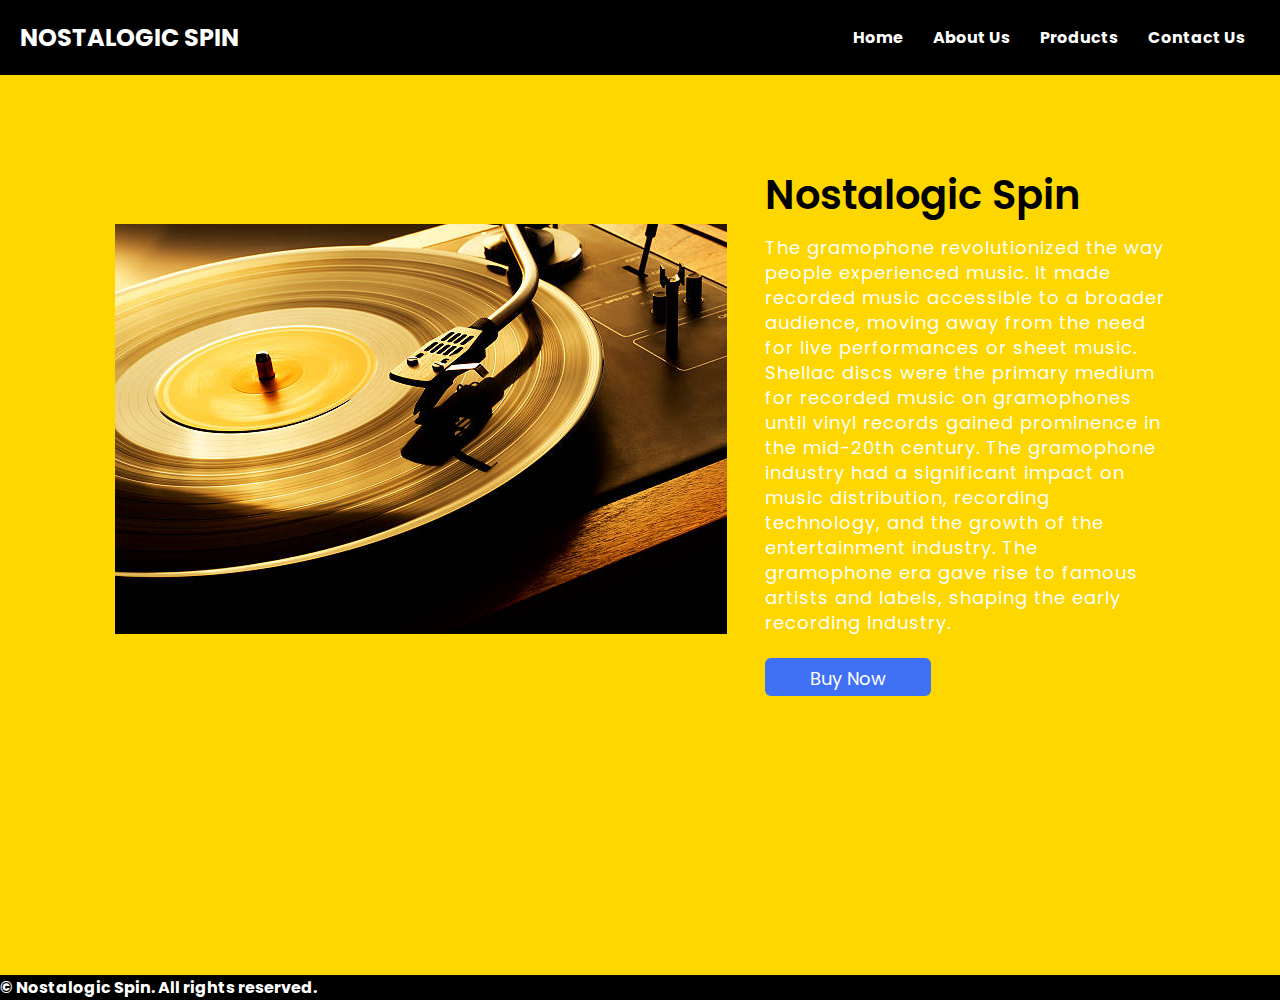
<file: Final Project/index.html>
<!DOCTYPE html>
<html lang="en">
<head>
   <!-- Meta information about the document -->
  <meta charset="UTF-8">
  <meta name="viewport" content="width=device-width, initial-scale=1.0">
  <meta http-equiv="X-UA-Compatible" content="ie=edge">
 <title> Home Page </title>
  <!-- Link to the external stylesheet -->
  <link rel="stylesheet" href="./css/style.css">
</head>
<!-- Header section containing the website title and navigation menu -->
<header>
  <h1>NOSTALOGIC SPIN</h1>
  <ul>
    <li><a href="index.html">Home</a></li>
    <li><a href="about.html">About Us</a></li>
    <li><a href="product.html">Products</a></li>
    <li><a href="contact.html">Contact Us</a></li>
</ul>
</header>


<body>
  
  <section class="about-us">
    <div class="about">
      <img src="./img/bg-image.png" alt="bg-image">
      <div class="text">
        <h2>Nostalogic Spin</h2>
        <!-- Description about the gramophone and its impact -->
          <p>The gramophone revolutionized the way people experienced music. It made recorded music accessible to a broader audience, moving away from the need for live performances or sheet music.
            Shellac discs were the primary medium for recorded music on gramophones until vinyl records gained prominence in the mid-20th century.
            The gramophone industry had a significant impact on music distribution, recording technology, and the growth of the entertainment industry.
            The gramophone era gave rise to famous artists and labels, shaping the early recording industry.</p>
        <div class="data">
           <!-- Button to navigate to the product page -->
        <a href="product.html" class="hire">Buy Now</a>
        </div>
      </div>
    </div>
  </section>
  <footer>© Nostalogic Spin. All rights reserved.</footer>
</body>
</html>
</file>
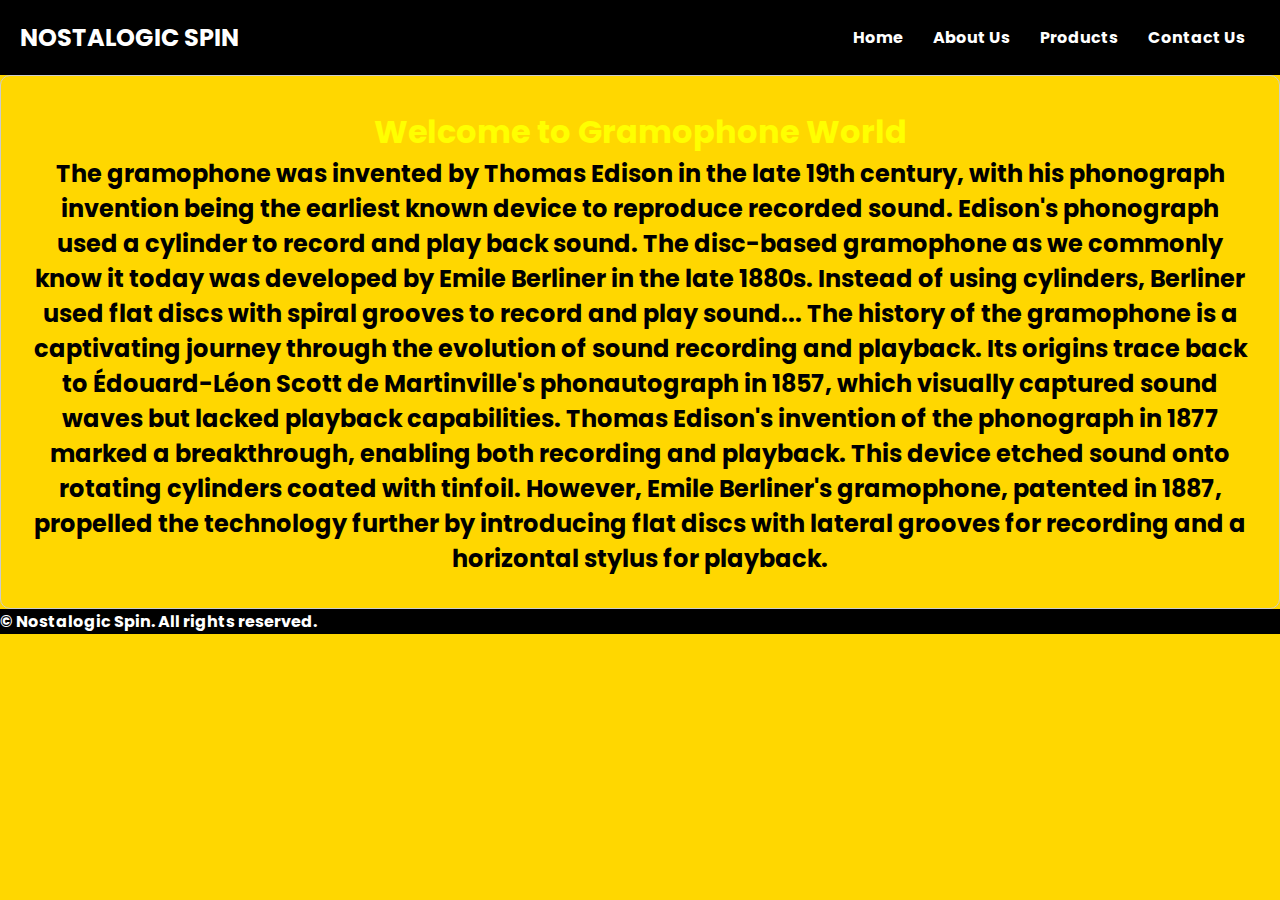
<file: Final Project/about.html>
<!DOCTYPE html>
<html lang="en">
<head>
    <meta charset="UTF-8">
    <meta name="viewport" content="width=device-width, initial-scale=1">
    <link rel="stylesheet" href="./css/style.css">
    <title>Gramophone World</title>
</head>
<body>
    <header>
        <h1>NOSTALOGIC SPIN</h1>
            <ul>
                <li><a href="index.html">Home</a></li>
                <li><a href="about.html">About Us</a></li>
                <li><a href="product.html">Products</a></li>
                <li><a href="contact.html">Contact Us</a></li>
            </ul>
    </header>
    
    <section class="home-section">
        <h1>Welcome to Gramophone World</h1>
        <h2>The gramophone was invented by Thomas Edison in the late 19th century, 
            with his phonograph invention being the earliest known device to reproduce recorded sound. Edison's phonograph used a cylinder to record and play back sound.
            The disc-based gramophone as we commonly know it today was developed by Emile 
            Berliner in the late 1880s. Instead of using cylinders, Berliner used flat discs
            with spiral grooves to record and play sound...
            The history of the gramophone is a captivating journey through the evolution of sound 
            recording and playback. Its origins trace back to Édouard-Léon Scott de Martinville's
            phonautograph in 1857, which visually captured sound waves but lacked playback capabilities.
            Thomas Edison's invention of the phonograph in 1877 marked a breakthrough, enabling both recording and playback. This device etched sound onto rotating cylinders coated with tinfoil. However, Emile Berliner's gramophone, patented in 1887, propelled the technology further by introducing flat discs with lateral grooves for recording and a horizontal stylus for playback.
            </h2>
    </section>
    <footer>© Nostalogic Spin. All rights reserved.</footer>
</body>
</html>
</file>
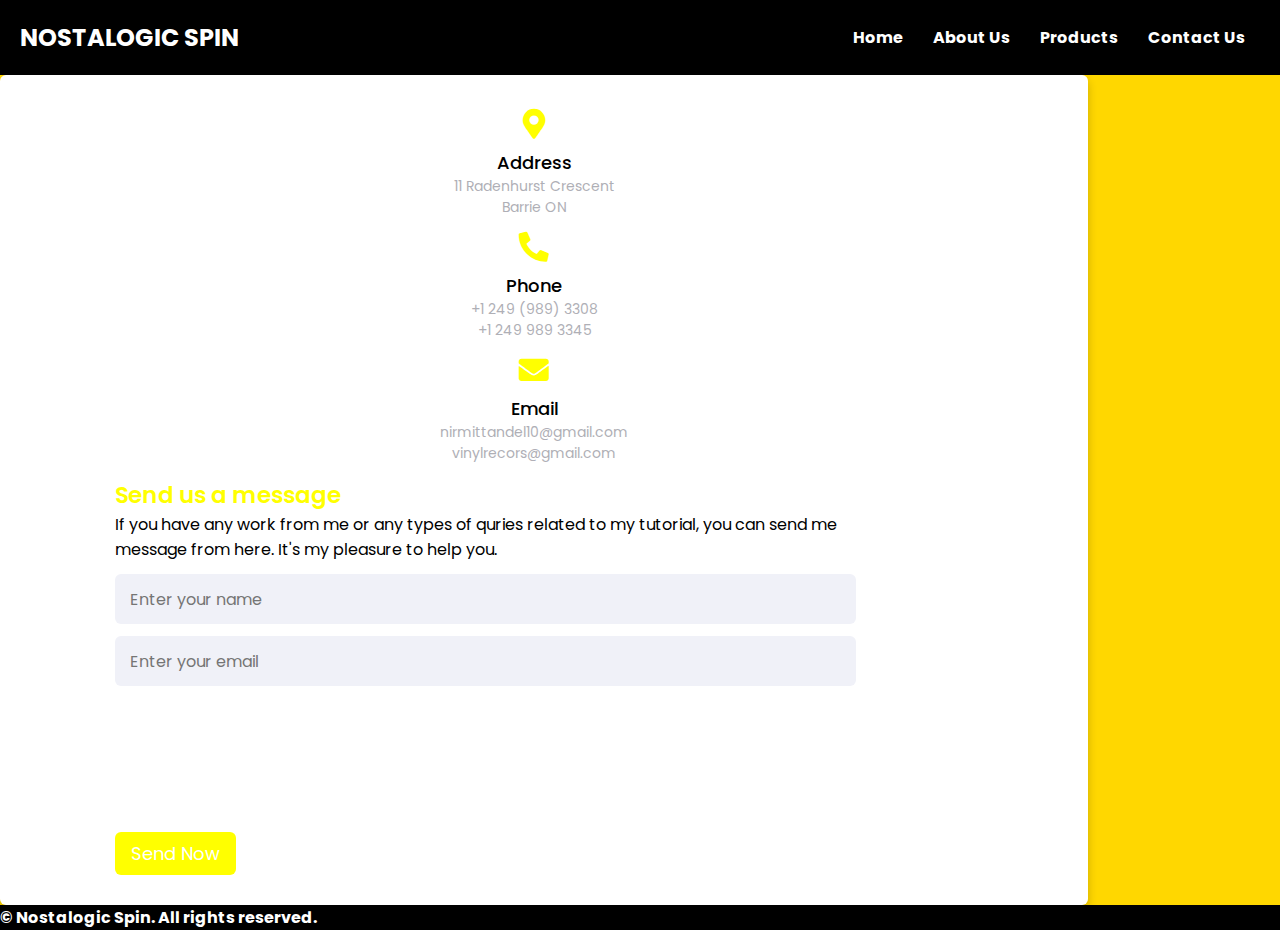
<file: Final Project/contact.html>
<!DOCTYPE html>
<html lang="en" >
  <head>
    <meta charset="UTF-8">
    <title> Contact Us </title>
    <link rel="stylesheet" href="./css/style.css">

    <!-- Link to the Font Awesome CSS library for icons -->

    <link rel="stylesheet" href="https://cdnjs.cloudflare.com/ajax/libs/font-awesome/5.15.2/css/all.min.css"/>
     <meta name="viewport" content="width=device-width, initial-scale=1">
   </head>
<body>
    <!-- Header section containing the website title and navigation menu -->

    <header>
        <h1>NOSTALOGIC SPIN</h1>
    <ul>
        <li><a href="index.html">Home</a></li>
        <li><a href="about.html">About Us</a></li>
        <li><a href="product.html">Products</a></li>
        <li><a href="contact.html">Contact Us</a></li>
    </ul>
</header>
  <div class="container">

    <!-- Container for the main content of the page -->

    <div class="content">

      <div class="left-side">

         <!-- Left-side section containing address, phone, and email details -->

        <div class="address details">
          <i class="fas fa-map-marker-alt"></i>
          <div class="topic">Address</div>
          <div class="text-one">11 Radenhurst Crescent</div>
          <div class="text-two">Barrie ON</div>
        </div>
        <div class="phone details">
          <i class="fas fa-phone-alt"></i>
          <div class="topic">Phone</div>
          <div class="text-one">+1 249 (989) 3308</div>
          <div class="text-two">+1 249 989 3345</div>
        </div>
        <div class="email details">
          <i class="fas fa-envelope"></i>
          <div class="topic">Email</div>
          <div class="text-one">nirmittandel10@gmail.com</div>
          <div class="text-two">vinylrecors@gmail.com</div>
        </div>
      </div>
      <div class="right-side">
         <!-- Right-side section for sending a message -->
        <div class="topic-text">Send us a message</div>
        <p>If you have any work from me or any types of quries related to my tutorial, you can send me message from here. It's my pleasure to help you.</p>
      <form action="#">
        <div class="input-box">
          <input type="text" placeholder="Enter your name" required>
        </div>
        <div class="input-box">
          <input type="email" placeholder="Enter your email" required>
        </div>
        <div class="input-box message-box">
            <!-- This is where the message input field would be placed -->
          
        </div>
        <div class="button">
            <a href="./contact.html"></a>
          <input type="submit" value="Send Now" >
        </div>
      </form>
    </div>
    </div>
  </div>
  <footer>© Nostalogic Spin. All rights reserved.</footer>
</body>
</html>
</file>
<file: Final Project/css/style.css>
@import url('https://fonts.googleapis.com/css2?family=Poppins:wght@200;300;400;500&display=swap');
*{
  margin: 0;
  padding: 0;
  box-sizing: border-box;
  font-family: 'Poppins', sans-serif;
}
.about-us{
  height: 100vh;
  width: 100%;
  padding: 90px 0;
  background: gold;
}
.pic{
  height: auto;
  width:  302px;
}
.about{
  width: 1130px;
  max-width: 85%;
  margin: 0 auto;
  display: flex;
  align-items: center;
  justify-content: space-around;
}
.text{
  width: 400px;
}
.text h2{
  font-size: 40px;
  font-weight: 600;
  margin-bottom: 10px;

}
.text h5{
  font-size: 22px;
  font-weight: 500;
  margin-bottom: 20px;
}
span{
  color: #4070f4;
}
.text p{
  font-size: 18px;
  line-height: 25px;
  letter-spacing: 1px;
  color: white;
}
.data{
  margin-top: 30px;
}
.hire{
  font-size: 18px;
  background: #4070f4;
  color: #fff;
  text-decoration: none;
  border: none;
  padding: 8px 45px;
  border-radius: 6px;
  transition: 0.5s;
  padding-bottom: 5px;
}
.hire:hover{
  background: #000;
  border: 1px solid #4070f4;
}


.products-section{
 size: 50%;
}

@import url('https://fonts.googleapis.com/css2?family=Poppins:wght@200;300;400;500;600;700&display=swap');
*{
  margin: 0;
  padding: 0;
  box-sizing: border-box;
  font-family: 'Poppins', sans-serif;
}
::selection{
  color: #fff;
  background: gold;
}
body{
  align-items: center;
  min-height: 100vh;
  background: gold;
}

header > ul > li > a{
    text-decoration: none;
    color: white;
}
.wrapper{
  position: relative;
  max-width: 1130px;
  display: flex;
  align-items: center;
  justify-content: space-between;
}
.wrapper .cart-nav{
  position: absolute;
  right: 0;
  top: -25%;
    width: 130px;
  background: #fff;
  padding: 13px 15px;
  border-radius: 3px;
  display: flex;
  cursor: pointer;
  justify-content: space-evenly;
  box-shadow: 3px 3px 8px 0px rgba(0,0,0,0.15);
}
.cart-nav .icon{
  color: gold;
}
.cart-nav .icon i{
  font-size: 20px;
}
.cart-nav .icon span{
  font-weight: 500;
}
.cart-nav .item-count{
  font-size: 15px;
  height: 23px;
  width: 23px;
  color: gold;
  background: gold;
  text-align: center;
  line-height: 22px;
  border: 1px solid gold;
  border-radius: 50%;
}
.wrapper .card{
  position: relative;
  background: #fff;
  border-radius: 3px;
  width: calc(33% - 13px);
  overflow: hidden;
  box-shadow: 4px 4px 10px 0px rgba(0,0,0,0.15);
}
.wrapper .card img{
  width: 100%;
  border-radius: 3px;
  transition: all 0.3s ease;
}
.card:hover img{
  transform: scale(1.1);
}
.wrapper .card .content{
  position: absolute;
  width: 100%;
  bottom: -50%;
  background: #fff;
  padding: 10px 20px 22px 20px;
  box-shadow: 0px -3px 10px 0px rgba(0,0,0,0.15);
  transition: all 0.3s ease;
}
.wrapper .card:hover .content{
  bottom: 0;
}
.card .content .row,
.content .buttons{
  display: flex;
  justify-content: space-between;
}
.content .row .details span{
  font-size: 22px;
  font-weight: 500;
}
.content .row .details p{
  color: #333;
  font-size: 17px;
  font-weight: 400;
}
.content .row .price{
  color: gold;
  font-size: 25px;
  font-weight: 600;
}
.content .buttons{
  margin-top: 20px;
}
.content .buttons button{
  width: 100%;
  padding: 9px 0;
  outline: none;
  cursor: pointer;
  font-size: 17px;
  font-weight: 500;
  border-radius: 3px;
  border: 2px solid gold;
  text-transform: uppercase;
  transition: all 0.3s ease;
}
.buttons button:first-child{
  color: gold;
  margin-right: 10px;
  background: #fff;
}
button:first-child:hover{
  color: #fff;
  background: gold;
}
.buttons button:last-child{
  color: #fff;
  margin-left: 10px;
  background: gold;
}
button:last-child:hover{
  background: gold;
  border-color: gold;
}

/* Google Font CDN Link */
@import url('https://fonts.googleapis.com/css2?family=Poppins:wght@200;300;400;500;600;700&display=swap');
*{
  margin: 0;
  padding: 0;
  box-sizing: border-box;
  font-family: "Poppins" , sans-serif;
}
body{
  min-height: 100vh;
  width: 100%;
  background: gold;
  align-items: center;
  justify-content: center;
}
.container{
  width: 85%;
  background: #fff;
  border-radius: 6px;
  padding: 20px 60px 30px 40px;
  box-shadow: 0 5px 10px rgba(0, 0, 0, 0.2);
}

.content .left-side::before{
  content: '';
  position: absolute;
  height: 70%;
  width: 2px;
  right: -15px;
  top: 50%;
  transform: translateY(-50%);
  background: #afafb6;
}
.content .left-side .details{
  margin: 14px;
  text-align: center;
}
.content .left-side .details i{
  font-size: 30px;
  color: yellow;
  margin-bottom: 10px;
}
.content .left-side .details .topic{
  font-size: 18px;
  font-weight: 500;
}
.content .left-side .details .text-one,
.content .left-side .details .text-two{
  font-size: 14px;
  color: #afafb6;
}
.container .content .right-side{
  width: 75%;
  margin-left: 75px;
}
.content .right-side .topic-text{
  font-size: 23px;
  font-weight: 600;
  color: yellow;
}
.right-side .input-box{
  height: 50px;
  width: 100%;
  margin: 12px 0;
}
.right-side .input-box input,
.right-side .input-box textarea{
  height: 100%;
  width: 100%;
  border: none;
  outline: none;
  font-size: 16px;
  background: #F0F1F8;
  border-radius: 6px;
  padding: 0 15px;
  resize: none;
}
.right-side .message-box{
  min-height: 110px;
}
.right-side .input-box textarea{
  padding-top: 6px;
}
.right-side .button{
  display: inline-block;
  margin-top: 12px;
}
.right-side .button input[type="submit"]{
  color: #fff;
  font-size: 18px;
  outline: none;
  border: none;
  padding: 8px 16px;
  border-radius: 6px;
  background: yellow;
  cursor: pointer;
  transition: all 0.3s ease;
}
.button input[type="submit"]:hover{
  background: yellow;
}

@media (max-width: 950px) {
  .container{
    width: 90%;
    padding: 30px 40px 40px 35px ;
  }
  .container .content .right-side{
   width: 75%;
   margin-left: 55px;
}
}
@media (max-width: 820px) {
  .container{
    margin: 40px 0;
    height: 100%;
  }
  .container .content{
    flex-direction: column-reverse;
  }
 .container .content .left-side{
   width: 100%;
   flex-direction: row;
   margin-top: 40px;
   justify-content: center;
   flex-wrap: wrap;
 }
 .container .content .left-side::before{
   display: none;
 }
 .container .content .right-side{
   width: 100%;
   margin-left: 0;
 }
}


.home-section {
    text-align: center;
    padding: 4rem;
}

.home-section {
    transition: background-color 0.3s ease-in-out;
    padding: 2rem;
    border: 1px solid #ccc;
    border-radius: 10px;
}
 .home-section > h1 {
        color: yellow;

    } 
.home-section:hover {
    background-color: #f5f5f5;
}

.popup {
    display: none;
    position: fixed;
    top: 0;
    left: 0;
    width: 100%;
    height: 100%;
    background-color: rgba(0, 0, 0, 0.5);
    justify-content: center;
    align-items: center;
  }
  
  .popup-content {
    background-color: white;
    padding: 20px;
    border-radius: 5px;
    text-align: center;
  }
  
  .popup-close {
    margin-top: 10px;
  }
  header, h1{
    color: white;
  }
header{
    padding: 10px 0;
    display: flex;
    align-items: center;
    justify-content: space-between;
    margin: 0;
  padding: 0;
  font-family: 'Karla', sans-serif;
    
}
header, ul li a{
    text-decoration: none;
    transition: 0.5s;
  }
header, ul li a:hover{
    color: #f9004d;
  }

  /* Reset default margin and padding for the entire page */
body, h1, h2, h3, p, ul, li {
    margin: 0;
    padding: 0;
}

/* Apply some basic styling to the header */
header {
    background-color: black; /* Background color for the header */
    color: #fff; /* Text color */
    padding: 20px; /* Add padding for spacing */
}

/* Style for the logo */
header h1 {
    font-size: 24px; /* Adjust the font size */
    margin-right: auto; /* Push the logo to the left */
}

/* Style for the navigation links */
header ul {
    list-style: none; /* Remove default list bullet points */
    display: flex; /* Display list items in a row */
}

header li {
    margin: 0 15px; /* Add spacing between navigation links */
}

header a {
    text-decoration: none; /* Remove underline from links */
    color: #fff; /* Text color */
    font-weight: bold; /* Make the text bold */
    transition: color 0.3s; /* Add smooth color transition on hover */
}

header a:hover {
    color: #ff9900; /* Change text color on hover */
}
footer{
    text-decoration: none;
    color: white;
    font-weight: bold;
    background-color: black;
}
</file>
